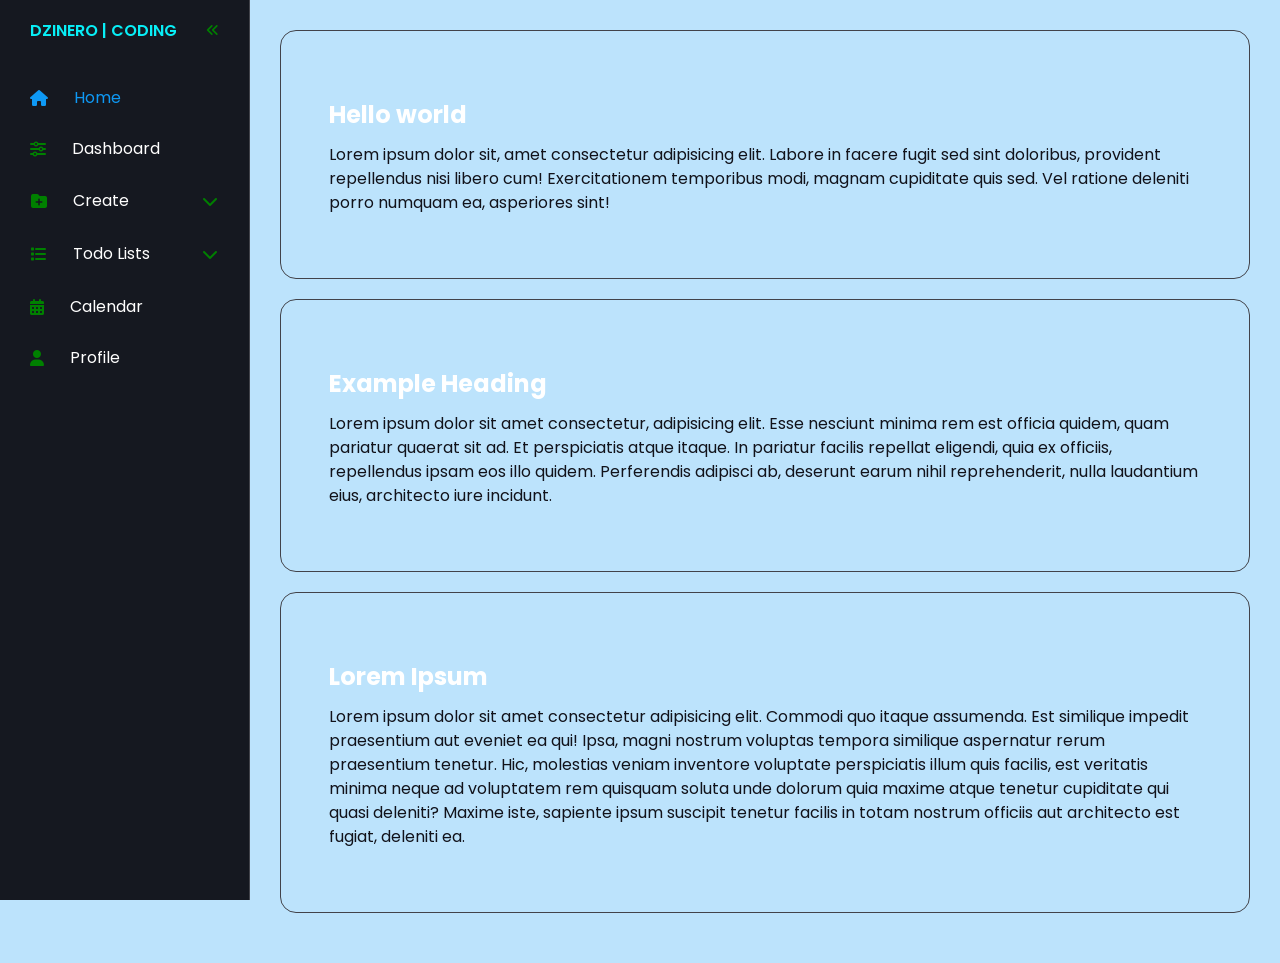
<file: index.html>
<!doctype html>
<html lang="en">
  <head>
    <meta charset="UTF-8" />
    <meta name="viewport" content="width=device-width, initial-scale=1.0" />
    <title>HomePage</title>
    <link
      rel="stylesheet"
      href="https://cdnjs.cloudflare.com/ajax/libs/font-awesome/6.7.2/css/all.min.css"
    />
    <link rel="stylesheet" href="css/styles-sidebar.css" />
    <script type="text/javascript" src="javascript/app.js" defer></script>
  </head>
  <body>
    <nav id="sidebar">
      <ul>
        <li>
          <span class="logo"> DZINERO | CODING </span>
          <button onclick="toggleSidebar()" id="toggle-btn">
            <i class="fa-solid fa-angles-left"></i>
          </button>
        </li>
        <li class="active">
          <a href="index.html">
            <i class="fa-solid fa-house"></i>
            <span> Home </span>
          </a>
        </li>
        <li>
          <a href="html/dashboard.html">
            <i class="fa-solid fa-sliders"></i>
            <span> Dashboard </span>
          </a>
        </li>
        <li>
          <button onclick="toggleSubMenu(this)" class="dropdown-btn">
            <i class="fa-solid fa-folder-plus"></i>
            <span> Create </span>
            <i class="fa-solid fa-chevron-down"></i>
          </button>
          <ul class="sub-menu">
            <div>
              <li><a href="#"> Folder </a></li>
              <li><a href="#"> Document </a></li>
              <li><a href="#"> Project </a></li>
            </div>
          </ul>
        </li>
        <li>
          <button onclick="toggleSubMenu(this)" class="dropdown-btn">
            <i class="fa-solid fa-list"></i>
            <span> Todo Lists </span>
            <i class="fa-solid fa-chevron-down"></i>
          </button>
          <ul class="sub-menu">
            <div>
              <li><a href="#"> Work </a></li>
              <li><a href="#"> Private </a></li>
              <li><a href="#"> Coding </a></li>
              <li><a href="#"> Gardening </a></li>
              <li><a href="#"> School </a></li>
            </div>
          </ul>
        </li>
        <li>
          <a href="html/calendar.html">
            <i class="fa-solid fa-calendar-days"></i>
            <span> Calendar </span>
          </a>
        </li>
        <li>
          <a href="html/portfolio.html">
            <i class="fa-solid fa-user"></i>
            <span> Profile </span>
          </a>
        </li>
      </ul>
    </nav>
    <main>
      <div class="container">
        <h2>Hello world</h2>
        <p>
          Lorem ipsum dolor sit, amet consectetur adipisicing elit. Labore in
          facere fugit sed sint doloribus, provident repellendus nisi libero
          cum! Exercitationem temporibus modi, magnam cupiditate quis sed. Vel
          ratione deleniti porro numquam ea, asperiores sint!
        </p>
      </div>
      <div class="container">
        <h2>Example Heading</h2>
        <p>
          Lorem ipsum dolor sit amet consectetur, adipisicing elit. Esse
          nesciunt minima rem est officia quidem, quam pariatur quaerat sit ad.
          Et perspiciatis atque itaque. In pariatur facilis repellat eligendi,
          quia ex officiis, repellendus ipsam eos illo quidem. Perferendis
          adipisci ab, deserunt earum nihil reprehenderit, nulla laudantium
          eius, architecto iure incidunt.
        </p>
      </div>
      <div class="container">
        <h2>Lorem Ipsum</h2>
        <p>
          Lorem ipsum dolor sit amet consectetur adipisicing elit. Commodi quo
          itaque assumenda. Est similique impedit praesentium aut eveniet ea
          qui! Ipsa, magni nostrum voluptas tempora similique aspernatur rerum
          praesentium tenetur. Hic, molestias veniam inventore voluptate
          perspiciatis illum quis facilis, est veritatis minima neque ad
          voluptatem rem quisquam soluta unde dolorum quia maxime atque tenetur
          cupiditate qui quasi deleniti? Maxime iste, sapiente ipsum suscipit
          tenetur facilis in totam nostrum officiis aut architecto est fugiat,
          deleniti ea.
        </p>
      </div>
    </main>
  </body>
</html>
</file>
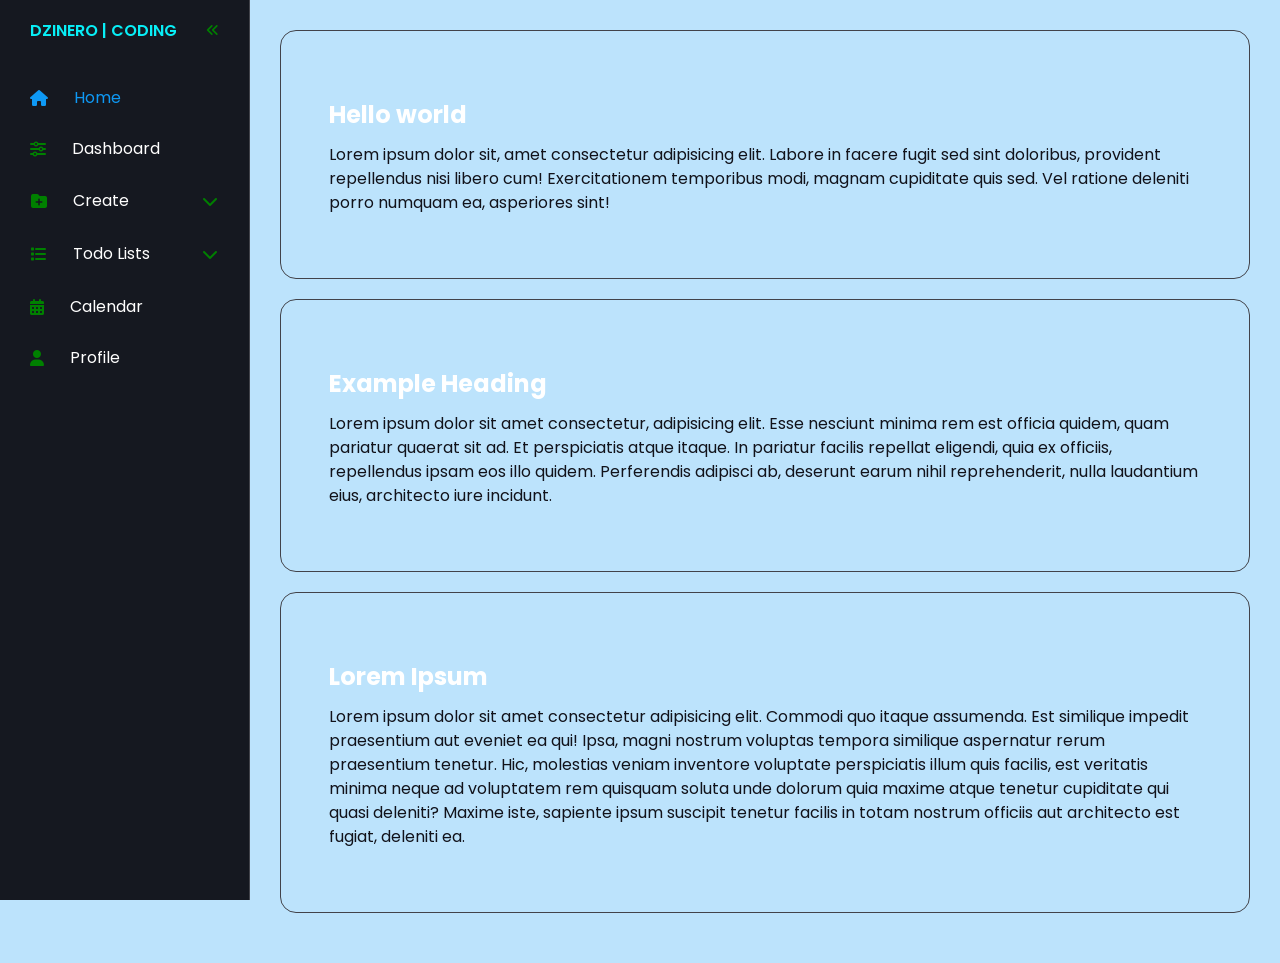
<file: html/index.html>
<!doctype html>
<html lang="en">
  <head>
    <meta charset="UTF-8" />
    <meta name="viewport" content="width=device-width, initial-scale=1.0" />
    <title>HomePage</title>
    <link
      rel="stylesheet"
      href="https://cdnjs.cloudflare.com/ajax/libs/font-awesome/6.7.2/css/all.min.css"
    />
    <link rel="stylesheet" href="../css/styles-sidebar.css" />
    <script
      type="text/javascript"
      src="../javascript/app.js"
      defer
    ></script>
  </head>
  <body>
    <nav id="sidebar">
      <ul>
        <li>
          <span class="logo"> DZINERO | CODING </span>
          <button onclick="toggleSidebar()" id="toggle-btn">
            <i class="fa-solid fa-angles-left"></i>
          </button>
        </li>
        <li class="active">
          <a href="index.html">
            <i class="fa-solid fa-house"></i>
            <span> Home </span>
          </a>
        </li>
        <li>
          <a href="dashboard.html">
            <i class="fa-solid fa-sliders"></i>
            <span> Dashboard </span>
          </a>
        </li>
        <li>
          <button onclick="toggleSubMenu(this)" class="dropdown-btn">
            <i class="fa-solid fa-folder-plus"></i>
            <span> Create </span>
            <i class="fa-solid fa-chevron-down"></i>
          </button>
          <ul class="sub-menu">
            <div>
              <li><a href="#"> Folder </a></li>
              <li><a href="#"> Document </a></li>
              <li><a href="#"> Project </a></li>
            </div>
          </ul>
        </li>
        <li>
          <button onclick="toggleSubMenu(this)" class="dropdown-btn">
            <i class="fa-solid fa-list"></i>
            <span> Todo Lists </span>
            <i class="fa-solid fa-chevron-down"></i>
          </button>
          <ul class="sub-menu">
            <div>
              <li><a href="#"> Work </a></li>
              <li><a href="#"> Private </a></li>
              <li><a href="#"> Coding </a></li>
              <li><a href="#"> Gardening </a></li>
              <li><a href="#"> School </a></li>
            </div>
          </ul>
        </li>
        <li>
          <a href="calendar.html">
            <i class="fa-solid fa-calendar-days"></i>
            <span> Calendar </span>
          </a>
        </li>
        <li>
          <a href="portfolio.html">
            <i class="fa-solid fa-user"></i>
            <span> Profile </span>
          </a>
        </li>
      </ul>
    </nav>
    <main>
      <div class="container">
        <h2>Hello world</h2>
        <p>
          Lorem ipsum dolor sit, amet consectetur adipisicing elit. Labore in
          facere fugit sed sint doloribus, provident repellendus nisi libero
          cum! Exercitationem temporibus modi, magnam cupiditate quis sed. Vel
          ratione deleniti porro numquam ea, asperiores sint!
        </p>
      </div>
      <div class="container">
        <h2>Example Heading</h2>
        <p>
          Lorem ipsum dolor sit amet consectetur, adipisicing elit. Esse
          nesciunt minima rem est officia quidem, quam pariatur quaerat sit ad.
          Et perspiciatis atque itaque. In pariatur facilis repellat eligendi,
          quia ex officiis, repellendus ipsam eos illo quidem. Perferendis
          adipisci ab, deserunt earum nihil reprehenderit, nulla laudantium
          eius, architecto iure incidunt.
        </p>
      </div>
      <div class="container">
        <h2>Lorem Ipsum</h2>
        <p>
          Lorem ipsum dolor sit amet consectetur adipisicing elit. Commodi quo
          itaque assumenda. Est similique impedit praesentium aut eveniet ea
          qui! Ipsa, magni nostrum voluptas tempora similique aspernatur rerum
          praesentium tenetur. Hic, molestias veniam inventore voluptate
          perspiciatis illum quis facilis, est veritatis minima neque ad
          voluptatem rem quisquam soluta unde dolorum quia maxime atque tenetur
          cupiditate qui quasi deleniti? Maxime iste, sapiente ipsum suscipit
          tenetur facilis in totam nostrum officiis aut architecto est fugiat,
          deleniti ea.
        </p>
      </div>
    </main>
  </body>
</html>
</file>
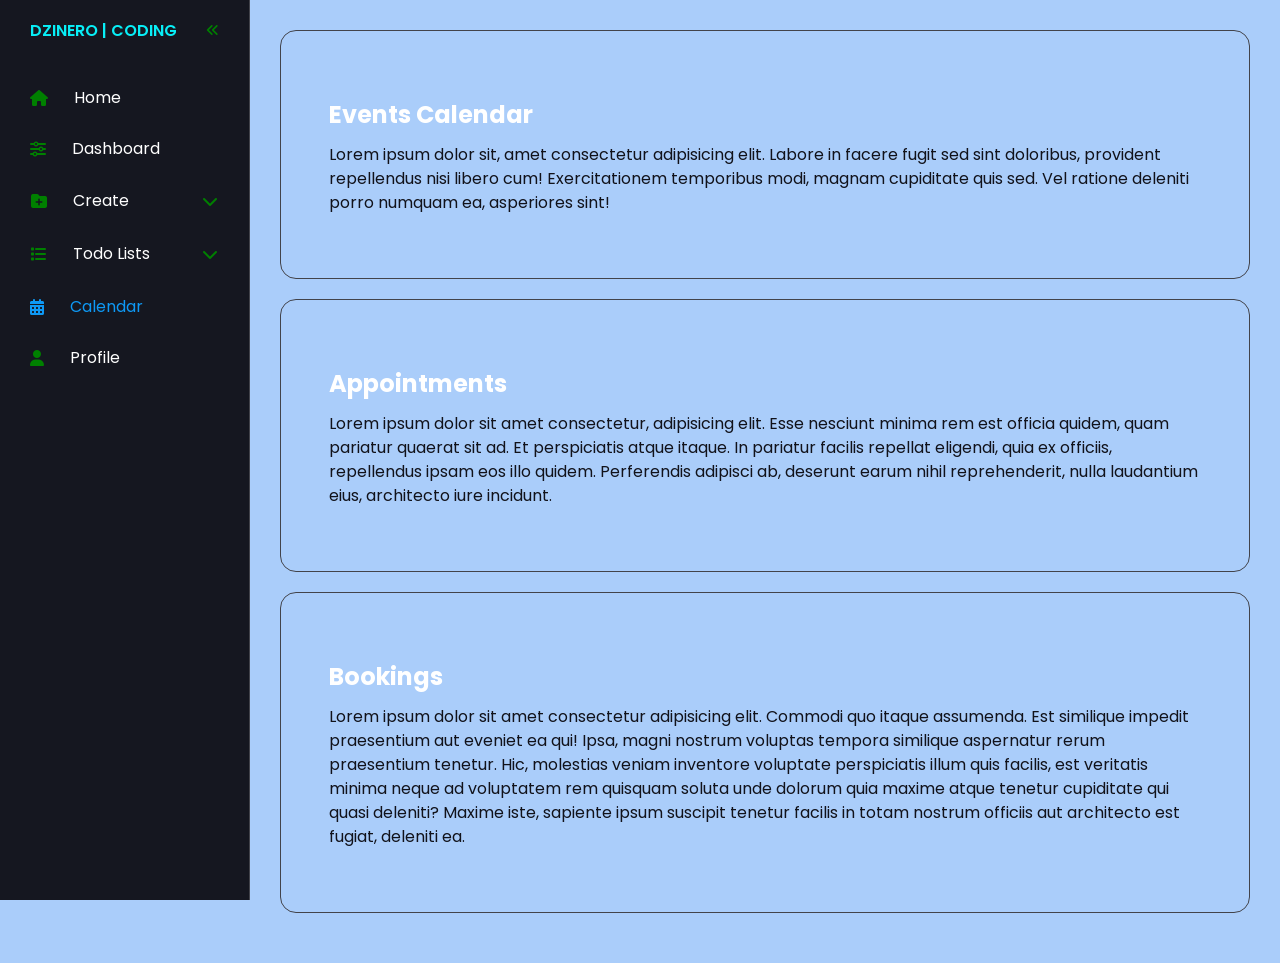
<file: html/calendar.html>
<!doctype html>
<html lang="en">
  <head>
    <meta charset="UTF-8" />
    <meta name="viewport" content="width=device-width, initial-scale=1.0" />
    <title>Calendar</title>
    <link
      rel="stylesheet"
      href="https://cdnjs.cloudflare.com/ajax/libs/font-awesome/6.7.2/css/all.min.css"
    />
    <link rel="stylesheet" href="../css/styles-sidebar.css" />
    <script type="text/javascript" src="../javascript/app.js" defer></script>
  </head>
  <body>
    <nav id="sidebar">
      <ul>
        <li>
          <span class="logo"> DZINERO | CODING </span>
          <button onclick="toggleSidebar()" id="toggle-btn">
            <i class="fa-solid fa-angles-left"></i>
          </button>
        </li>
        <li>
          <a href="../index.html">
            <i class="fa-solid fa-house"></i>
            <span> Home </span>
          </a>
        </li>
        <li>
          <a href="dashboard.html">
            <i class="fa-solid fa-sliders"></i>
            <span> Dashboard </span>
          </a>
        </li>
        <li>
          <button onclick="toggleSubMenu(this)" class="dropdown-btn">
            <i class="fa-solid fa-folder-plus"></i>
            <span> Create </span>
            <i class="fa-solid fa-chevron-down"></i>
          </button>
          <ul class="sub-menu">
            <div>
              <li><a href="#"> Folder </a></li>
              <li><a href="#"> Document </a></li>
              <li><a href="#"> Project </a></li>
            </div>
          </ul>
        </li>
        <li>
          <button onclick="toggleSubMenu(this)" class="dropdown-btn">
            <i class="fa-solid fa-list"></i>
            <span> Todo Lists </span>
            <i class="fa-solid fa-chevron-down"></i>
          </button>
          <ul class="sub-menu">
            <div>
              <li><a href="#"> Work </a></li>
              <li><a href="#"> Private </a></li>
              <li><a href="#"> Coding </a></li>
              <li><a href="#"> Gardening </a></li>
              <li><a href="#"> School </a></li>
            </div>
          </ul>
        </li>
        <li class="active">
          <a href="calendar.html">
            <i class="fa-solid fa-calendar-days"></i>
            <span> Calendar </span>
          </a>
        </li>
        <li>
          <a href="portfolio.html">
            <i class="fa-solid fa-user"></i>
            <span> Profile </span>
          </a>
        </li>
      </ul>
    </nav>
    <main>
      <div class="container">
        <h2>Events Calendar</h2>
        <p>
          Lorem ipsum dolor sit, amet consectetur adipisicing elit. Labore in
          facere fugit sed sint doloribus, provident repellendus nisi libero
          cum! Exercitationem temporibus modi, magnam cupiditate quis sed. Vel
          ratione deleniti porro numquam ea, asperiores sint!
        </p>
      </div>
      <div class="container">
        <h2>Appointments</h2>
        <p>
          Lorem ipsum dolor sit amet consectetur, adipisicing elit. Esse
          nesciunt minima rem est officia quidem, quam pariatur quaerat sit ad.
          Et perspiciatis atque itaque. In pariatur facilis repellat eligendi,
          quia ex officiis, repellendus ipsam eos illo quidem. Perferendis
          adipisci ab, deserunt earum nihil reprehenderit, nulla laudantium
          eius, architecto iure incidunt.
        </p>
      </div>
      <div class="container">
        <h2>Bookings</h2>
        <p>
          Lorem ipsum dolor sit amet consectetur adipisicing elit. Commodi quo
          itaque assumenda. Est similique impedit praesentium aut eveniet ea
          qui! Ipsa, magni nostrum voluptas tempora similique aspernatur rerum
          praesentium tenetur. Hic, molestias veniam inventore voluptate
          perspiciatis illum quis facilis, est veritatis minima neque ad
          voluptatem rem quisquam soluta unde dolorum quia maxime atque tenetur
          cupiditate qui quasi deleniti? Maxime iste, sapiente ipsum suscipit
          tenetur facilis in totam nostrum officiis aut architecto est fugiat,
          deleniti ea.
        </p>
      </div>
    </main>
  </body>
</html>
</file>
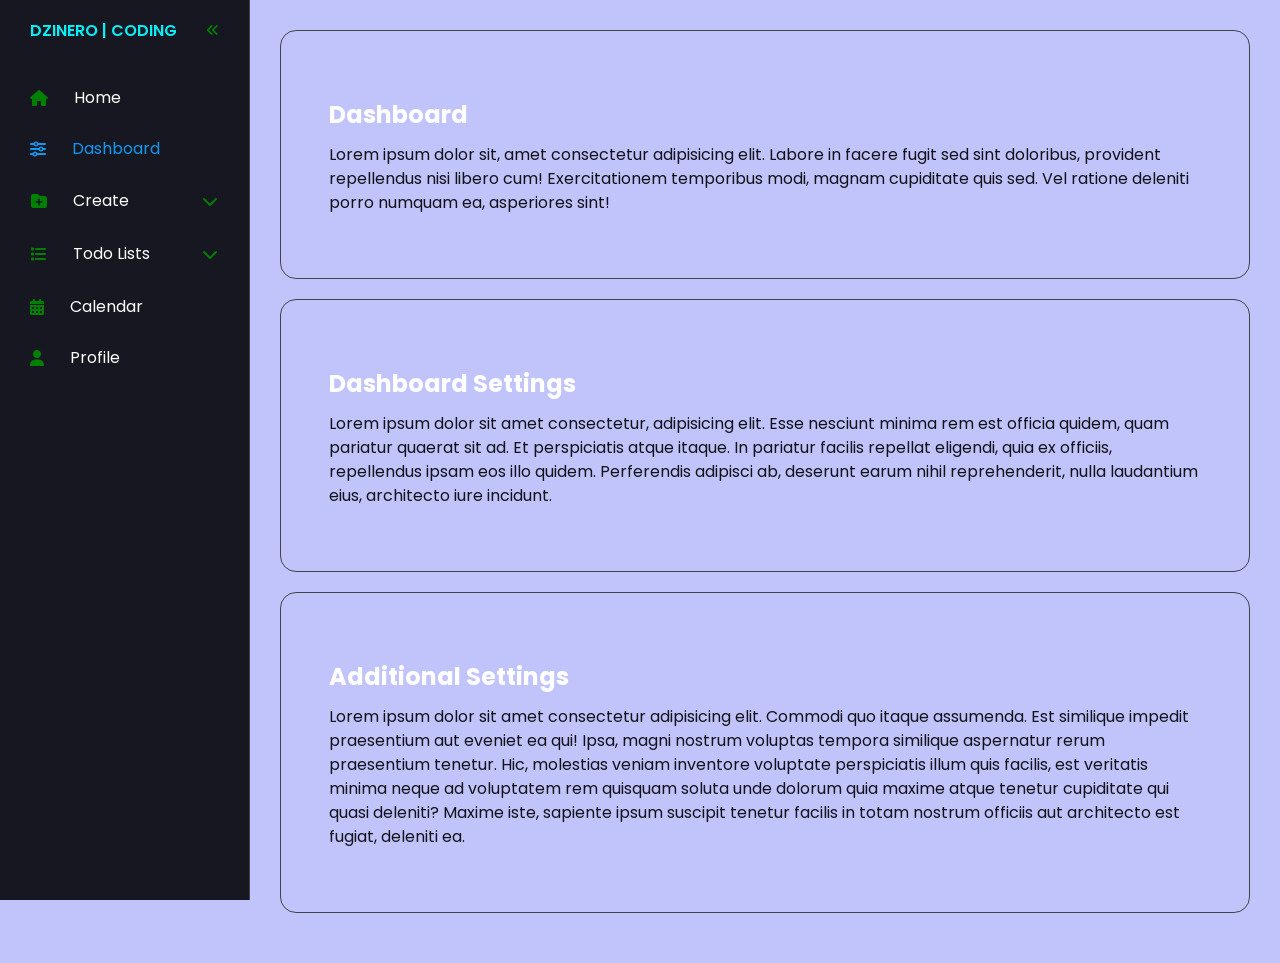
<file: html/dashboard.html>
<!doctype html>
<html lang="en">
  <head>
    <meta charset="UTF-8" />
    <meta name="viewport" content="width=device-width, initial-scale=1.0" />
    <title>Dashboard</title>
    <link
      rel="stylesheet"
      href="https://cdnjs.cloudflare.com/ajax/libs/font-awesome/6.7.2/css/all.min.css"
    />
    <link rel="stylesheet" href="../css/styles-sidebar.css" />
    <script type="text/javascript" src="../javascript/app.js" defer></script>
  </head>
  <body>
    <nav id="sidebar">
      <ul>
        <li>
          <span class="logo"> DZINERO | CODING </span>
          <button onclick="toggleSidebar()" id="toggle-btn">
            <i class="fa-solid fa-angles-left"></i>
          </button>
        </li>
        <li>
          <a href="../index.html">
            <i class="fa-solid fa-house"></i>
            <span> Home </span>
          </a>
        </li>
        <li class="active">
          <a href="dashboard.html">
            <i class="fa-solid fa-sliders"></i>
            <span> Dashboard </span>
          </a>
        </li>
        <li>
          <button onclick="toggleSubMenu(this)" class="dropdown-btn">
            <i class="fa-solid fa-folder-plus"></i>
            <span> Create </span>
            <i class="fa-solid fa-chevron-down"></i>
          </button>
          <ul class="sub-menu">
            <div>
              <li><a href="#"> Folder </a></li>
              <li><a href="#"> Document </a></li>
              <li><a href="#"> Project </a></li>
            </div>
          </ul>
        </li>
        <li>
          <button onclick="toggleSubMenu(this)" class="dropdown-btn">
            <i class="fa-solid fa-list"></i>
            <span> Todo Lists </span>
            <i class="fa-solid fa-chevron-down"></i>
          </button>
          <ul class="sub-menu">
            <div>
              <li><a href="#"> Work </a></li>
              <li><a href="#"> Private </a></li>
              <li><a href="#"> Coding </a></li>
              <li><a href="#"> Gardening </a></li>
              <li><a href="#"> School </a></li>
            </div>
          </ul>
        </li>
        <li>
          <a href="calendar.html">
            <i class="fa-solid fa-calendar-days"></i>
            <span> Calendar </span>
          </a>
        </li>
        <li>
          <a href="portfolio.html">
            <i class="fa-solid fa-user"></i>
            <span> Profile </span>
          </a>
        </li>
      </ul>
    </nav>
    <main>
      <div class="container">
        <h2>Dashboard</h2>
        <p>
          Lorem ipsum dolor sit, amet consectetur adipisicing elit. Labore in
          facere fugit sed sint doloribus, provident repellendus nisi libero
          cum! Exercitationem temporibus modi, magnam cupiditate quis sed. Vel
          ratione deleniti porro numquam ea, asperiores sint!
        </p>
      </div>
      <div class="container">
        <h2>Dashboard Settings</h2>
        <p>
          Lorem ipsum dolor sit amet consectetur, adipisicing elit. Esse
          nesciunt minima rem est officia quidem, quam pariatur quaerat sit ad.
          Et perspiciatis atque itaque. In pariatur facilis repellat eligendi,
          quia ex officiis, repellendus ipsam eos illo quidem. Perferendis
          adipisci ab, deserunt earum nihil reprehenderit, nulla laudantium
          eius, architecto iure incidunt.
        </p>
      </div>
      <div class="container">
        <h2>Additional Settings</h2>
        <p>
          Lorem ipsum dolor sit amet consectetur adipisicing elit. Commodi quo
          itaque assumenda. Est similique impedit praesentium aut eveniet ea
          qui! Ipsa, magni nostrum voluptas tempora similique aspernatur rerum
          praesentium tenetur. Hic, molestias veniam inventore voluptate
          perspiciatis illum quis facilis, est veritatis minima neque ad
          voluptatem rem quisquam soluta unde dolorum quia maxime atque tenetur
          cupiditate qui quasi deleniti? Maxime iste, sapiente ipsum suscipit
          tenetur facilis in totam nostrum officiis aut architecto est fugiat,
          deleniti ea.
        </p>
      </div>
    </main>
  </body>
</html>
</file>
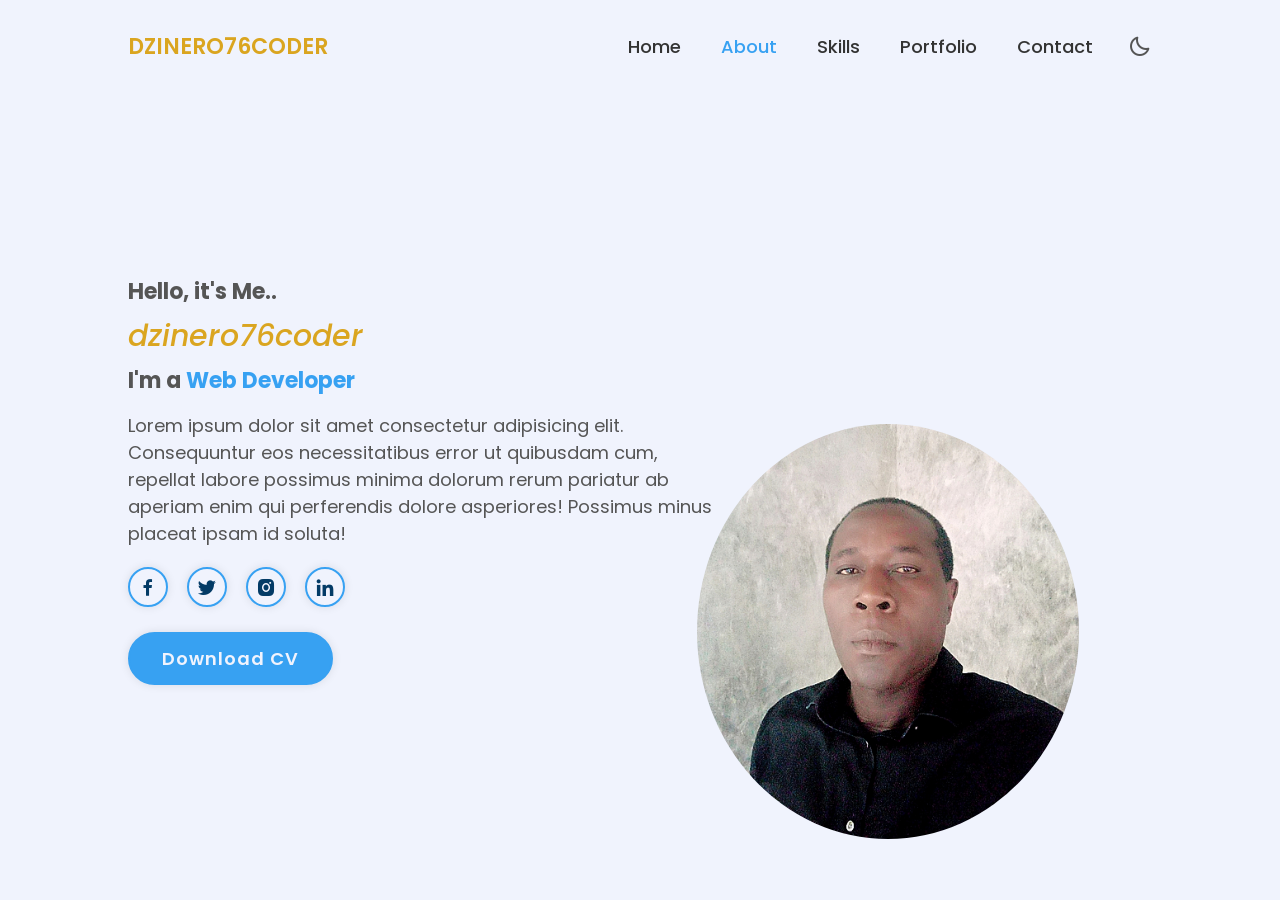
<file: html/portfolio.html>
<!doctype html>
<html lang="en">
  <head>
    <meta charset="UTF-8" />
    <meta name="viewport" content="width=device-width, initial-scale=1.0" />
    <meta http-equiv="X-UA-Compatible" content="IE=edge" />
    <link rel="stylesheet" href="../css/styles-portfolio.css" />
    <link
      href="https://unpkg.com/boxicons@2.1.4/css/boxicons.min.css"
      rel="stylesheet"
    />
    <title>Portfolio</title>
  </head>
  <body>
    <div class="container active" id="container">
      <header class="header">
        <a href="#" class="logo"> DZINERO76CODER </a>
        <nav class="navbar">
          <a href="../index.html"> Home </a>
          <a href="#" class="active"> About </a>
          <a href="#"> Skills </a>
          <a href="#"> Portfolio </a>
          <a href="#"> Contact </a>
        </nav>
        <div class="toggle-icon"><i class="bx bx-moon"></i></div>
      </header>
      <section class="home">
        <div class="home-content">
          <h3>Hello, it's Me..</h3>
          <h1 style="color: goldenrod">dzinero76coder</h1>
          <h3>I'm a <span> Web Developer </span></h3>

          <p>
            Lorem ipsum dolor sit amet consectetur adipisicing elit.
            Consequuntur eos necessitatibus error ut quibusdam cum, repellat
            labore possimus minima dolorum rerum pariatur ab aperiam enim qui
            perferendis dolore asperiores! Possimus minus placeat ipsam id
            soluta!
          </p>
          <div class="home-image">
            <img src="../resources/kj-06.jpg" alt=" photo " />
          </div>
          <div class="social-media">
            <a href="#"> <i class="bx bxl-facebook"></i> </a>
            <a href="#"> <i class="bx bxl-twitter"></i> </a>
            <a href="#"> <i class="bx bxl-instagram-alt"></i> </a>
            <a href="#"> <i class="bx bxl-linkedin"></i> </a>
          </div>
          <a href="#" class="btn"> Download CV </a>
        </div>
      </section>
    </div>

    <script src="../javascript/script-portfolio.js"></script>
  </body>
</html>
</file>
<file: css/styles-sidebar.css>
@import url("https://fonts.googleapis.com/css2?family=Open+Sans:ital,wght@0,300..800;1,300..800&family=Poppins:wght@400;500;600;700&family=Roboto:ital,wght@0,100..900;1,100..900&display=swap");

:root {
  --base-clr: #11121af8;
  --line-clr: #42434a;
  --hover-clr: #222533;
  --text-clr: #fff;
  --accent-clr: #0e99f5;
  --secondary-text-clr: #b0b3c1;
}

* {
  margin: 0;
  padding: 0;
}

html {
  font-family: Poppins, "Segoe UI", Tahoma, Geneva, Verdana, sans-serif;
  line-height: 1.5rem;
}

body {
  min-height: 100vh;
  min-height: 100dvh;
  background-color: var(--base-clr);
  color: var(--text-clr);
  display: grid;
  grid-template-columns: auto 1fr;
}

#sidebar {
  box-sizing: border-box;
  height: 100vh;
  width: 250px;
  padding: 5px 1em;
  background-color: var(--base-clr);
  border-right: 1px solid var(--line-clr);
  position: sticky;
  top: 0;
  align-self: start;
  transition: 0.3s ease-in-out;
  overflow: hidden;
  text-wrap: nowrap;
  .logo {
    font-weight: 600;
  }
}

#sidebar.close {
  padding: 5px;
  width: 60px;
}
#sidebar ul {
  list-style: none;
}

#sidebar > ul > li:first-child {
  display: flex;
  justify-content: flex-end;
  margin-bottom: 16px;
}

#sidebar ul li.active a {
  color: var(--accent-clr);
  i {
    color: var(--accent-clr);
  }
}
#sidebar li button span,
#sidebar a span {
  margin-left: 10px;
}

#sidebar a,
#sidebar .dropdown-btn,
#sidebar .logo {
  border-radius: 0.5em;
  padding: 0.85em;
  text-decoration: none;
  color: var(--text-clr);
  display: flex;
  align-items: center;
  gap: 1em;
}

.dropdown-btn {
  width: 100%;
  text-align: left;
  background: none;
  border: 1px solid transparent;
  font: inherit;
  cursor: pointer;
}
#sidebar .logo {
  color: rgb(8, 239, 247);
}

#sidebar i {
  flex-shrink: 0;
  color: green;
}

#sidebar a span,
#sidebar .dropdown-btn span {
  flex-grow: 1;
}

#sidebar a:hover,
#sidebar .dropdown-btn:hover {
  background-color: var(--hover-clr);
}

#sidebar .sub-menu {
  display: grid;
  grid-template-rows: 0fr;
  transition: 0.3s ease-in-out;

  > div {
    overflow: hidden;
  }
}

#sidebar .sub-menu.show {
  grid-template-rows: 1fr;
}

#sidebar .sub-menu a {
  padding-left: 3em;
}

#toggle-btn {
  margin-left: auto;
  padding: 1em;
  border: 1px solid transparent;
  border-radius: 0.5em;
  background: none;
  cursor: pointer;
  i {
    transition: rotate 150ms ease;
  }
}

#toggle-btn:hover {
  background-color: var(--hover-clr);
}

button.rotate i:last-child {
  rotate: 180deg;
}
.dropdown-btn i {
  transition: 0.3s ease;
}
.dropdown-btn.rotate i:last-child {
  rotate: 180deg;
}
main {
  padding: min(30px, 7%);
}

main p {
  color: #11121a;
  /*color: var(--secondary-text-clr);*/
  margin-top: 5px;
  margin-bottom: 15px;
}

.container {
  border: 1px solid var(--line-clr);
  border-radius: 1em;
  margin-bottom: 20px;
  padding: min(3em, 15%);
  h2,
  p {
    margin-top: 1em;
  }
}
@media (max-width: 800px) {
  body {
    grid-template-columns: 1fr;
  }
  main {
    padding: 2em 1em 60px 1em;
  }
  .container {
    border: none;
    padding: 0;
  }
  #sidebar {
    height: 60px;
    width: 100%;
    border-right: none;
    border-top: 1px solid var(--line-clr);
    padding: 0;
    position: fixed;
    top: unset;
    bottom: 0;
    > ul {
      padding: 0;
      display: grid;
      grid-auto-columns: 16%;
      grid-auto-flow: column;
      align-items: center;
      overflow-x: scroll;
    }
    ul li {
      height: 100%;
    }
    ul li a,
    ul li .dropdown-btn {
      width: 100%;
      height: 60px;
      padding: 0;
      border-radius: 0;
      justify-content: center;
    }
    ul li span,
    ul li:first-child,
    .dropdown-btn i:last-child {
      display: none;
    }
    ul li .sub-menu.show {
      position: fixed;
      bottom: 60px;
      left: 0;
      box-sizing: border-box;
      height: 60px;
      width: 100%;
      background-color: var(--hover-clr);
      border-top: 1px solid var(--line-clr);
      display: flex;
      justify-content: center;
      > div {
        overflow-x: auto;
      }
      li {
        display: inline-flex;
      }
      a {
        box-sizing: border-box;
        padding: 1em;
        width: auto;
        justify-content: center;
      }
    }
  }
}
</file>
<file: css/styles-portfolio.css>
/* Import google fonts */
@import url("https://fonts.googleapis.com/css2?family=Open+Sans:ital,wght@0,300..800;1,300..800&family=Poppins:wght@400;500;600;700&family=Roboto:ital,wght@0,100..900;1,100..900&display=swap");

* {
  margin: 0;
  padding: 0;
  box-sizing: border-box;
  text-decoration: none;
  font-family: "Poppins", sans-serif;
}

.container {
  position: relative;
  background: #f0f3fd;
  color: #555;
}
.header {
  position: absolute;
  top: 0;
  left: 0;
  width: 100%;
  padding: 30px 10%;
  background: transparent;
  display: flex;
  align-items: center;
  z-index: 100;
}

.logo {
  font-size: 22px;
  color: goldenrod;
  font-weight: 600;
  margin-right: auto;
}

.navbar a {
  font-size: 18px;
  color: #333;
  font-weight: 500;
  margin-right: 35px;
  transition: 0.5s;
}

.navbar a:hover,
.navbar a.active {
  color: #37a1f2;
}

.toggle-icon {
  display: flex;
  font-size: 24px;
  cursor: pointer;
}

.toggle-icon.disabled {
  pointer-events: none;
}

.home {
  height: 100vh;
  display: flex;
  padding: 60px 10% 0;
  align-items: center;
}

.home-content {
  max-width: 600px;
}

.home-content h1 {
  font-style: italic;
  font-size: 30px;
  font-weight: 500;
  line-height: 1.2;
  margin-top: 10px;
  margin-bottom: 10px;
}

.home-content h3 {
  font-size: 22px;
}

.home-content h3 span {
  color: #37a1f2;
}

.home-content p {
  font-size: 18px;
  margin: 15px 0;
}

.social-media a {
  display: inline-flex;
  width: 40px;
  height: 40px;
  font-size: 22px;
  color: #033b66;
  margin: 5px 15px 25px 0;
  background: transparent;
  border: 2px solid #37a1f2;
  border-radius: 50%;
  box-shadow: 0 0 10px rgba(0, 0, 0, 0.1);
  align-items: center;
  justify-content: center;
  transition: 0.5s;
}

.social-media a:hover {
  background: #37a1f2;
  color: #f0f3fd;
  background: #37a1f2;
}

.btn {
  display: inline-block;
  padding: 11px 32px;
  background: #37a1f2;
  border: 2px solid #37a1f2;
  border-radius: 40px;
  box-shadow: 0 0 10px rgba(0, 0, 0, 0.1);
  font-size: 18px;
  color: #f0f3fd;
  letter-spacing: 1px;
  font-weight: 600;
  transition: 0.5s;
}

.btn:hover {
  background: transparent;
  color: #033b66;
}

.home-image img {
  position: absolute;
  bottom: 60px;
  right: 200px;
  width: 30%;
  height: auto;
  border: 1px solid transparent;
  border-radius: 50%;
}

#dark-container {
  position: absolute;
  top: 0;
  left: 0;
  width: 100%;
  background: #15202b;
  color: #f0f3fd;
}
#dark-container .logo {
  color: goldenrod;
}

#dark-container .navbar a {
  color: #f0f3fd;
}

#dark-container .navbar a:hover,
#dark-container .navbar a.active {
  color: #37a1f2;
}

#container,
#dark-container {
  clip-path: circle(0% at 0 0);
}

.active#container,
.active#dark-container {
  clip-path: circle(150% at 0 0);
  transition: 1.5s cubic-bezier(0.645, 0.045, 0.355, 1);
  transition-delay: 0s;
  z-index: 1;
}

@media (max-width: 749px) {
  body {
    grid-template-columns: 1fr;
    transition: ease 0.3s;
  }

  .header .logo,
  .toggle-icon,
  .btn {
    display: none;
  }
  .container {
    border: none;
    padding: 0;
  }
  .navbar {
    height: 60px;
    width: 100%;
    border-right: none;
    border-top: 1px solid var(--line-clr);
    margin-right: 5%;
    position: fixed;
    top: unset;
    bottom: 0;
    a {
      box-sizing: border-box;
      width: 100%;
      height: 60px;
      padding: 0;
      font-size: 1em;
      font-weight: 500;
      margin-right: 0.4em;
      justify-content: center;
    }
  }
  .home-content {
    h1,
    h3,
    p {
      font-size: medium;
    }
  }
  .home-content {
    height: 80%;
    position: absolute;
    top: auto;
    padding-right: 5%;
    p {
      padding-top: 3em;
      padding-bottom: 3em;
    }
  }
  .home-image {
    display: none;
  }
}
@media screen and (min-width: 750px) and (max-width: 1040px) {
  .home {
    position: relative;
    padding: 60px 6% 0;
    transition: ease 0.3s;
  }

  .home-content {
    max-width: 56%;
  }
  .header .logo {
    display: none;
  }
  .home-image img {
    position: absolute;
    top: 52%;
    transform: translateY(-50%);
    bottom: auto;
    right: 6%;
    width: 32%;
    max-width: 260px;
    height: auto;
  }
}
</file>
